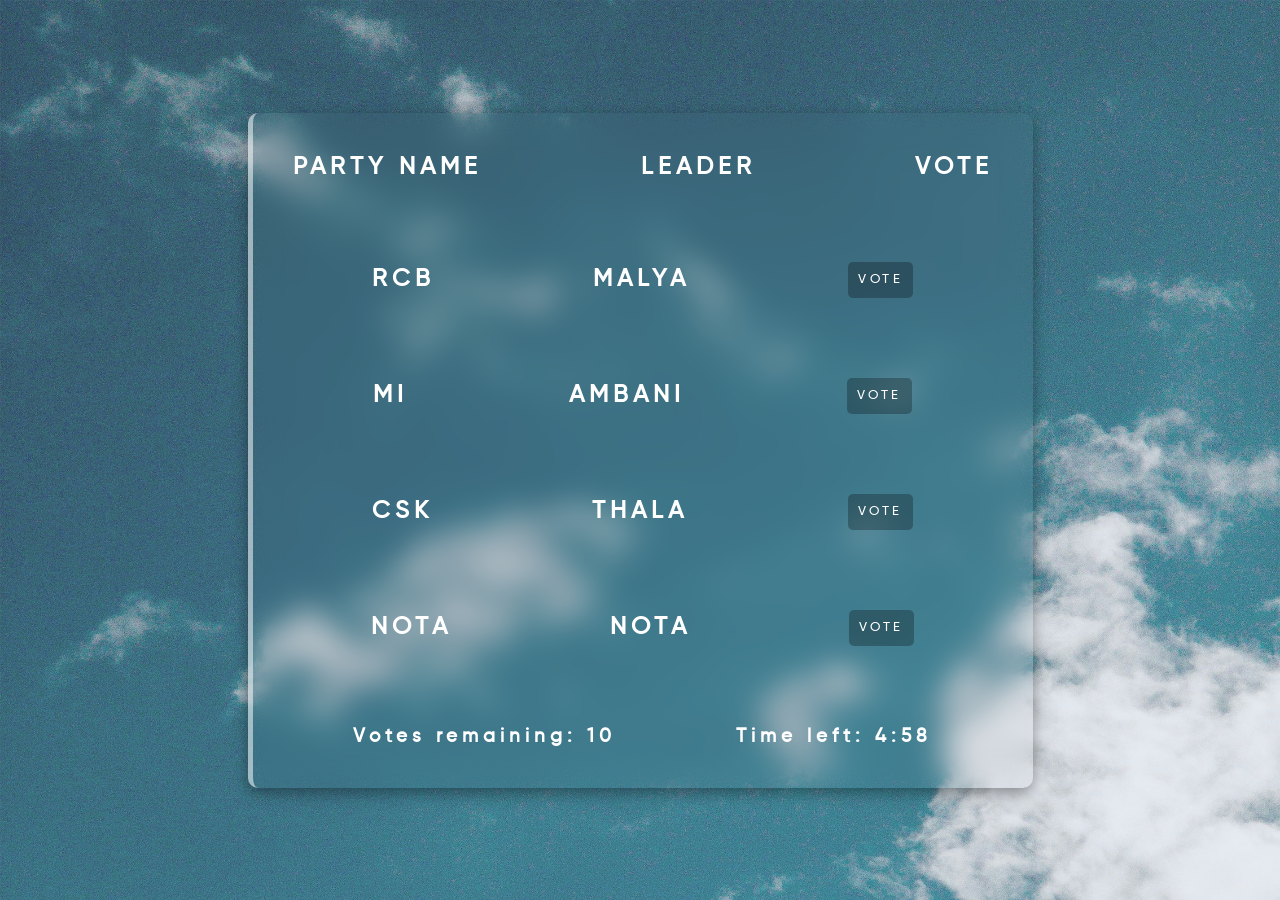
<file: index.html>
<!DOCTYPE html>
<html lang="en">
<head>
    <meta charset="UTF-8">
    <meta name="viewport" content="width=device-width, initial-scale=1.0">
    <title>Voting System</title>
    <link rel="stylesheet" href="./style.css">
</head>
<body>
<div id="evm">
    <div id="candidate00" class="candidates">
        <h2>PARTY NAME</h2>
        <h2>LEADER</h2>
        <h2>VOTE</h2>
    </div>
    <div id="candidate01" class="candidates">
        <h2>RCB</h2>
        <h2>MALYA</h2>
        <button id="vote1">VOTE</button>
    </div>
    <div id="candidate02" class="candidates">
        <h2>MI</h2>
        <h2>AMBANI</h2>
        <button id="vote2">VOTE</button>
    </div>
    <div id="candidate03" class="candidates">
        <h2>CSK</h2>
        <h2>THALA</h2>
        <button id="vote3">VOTE</button>
    </div>
    <div id="candidate04" class="candidates">
        <h2>NOTA</h2>
        <h2>NOTA</h2>
        <button id="vote4">VOTE</button>
    </div>
    <div id="status" class="candidates">
        <h3>Votes remaining: <span id="votesLeft">10</span></h3>
        <h3>Time left: <span id="timeLeft">5:00</span></h3>
    </div>
</div>

<script src="./voting.js"></script>
</body>
</html>
</file>
<file: style.css>
*{
    margin: 0;
    padding: 0;
    box-sizing: border-box;
    font-family: 'GilroyMedium';
}

@font-face {
    font-family: 'GilroyMedium';
    src: url('./assets/Gilroy-Medium.ttf');
}

html,body{
    height: 100%;
    width: 100%;
}

body{
    color: white;
    display: flex;
    justify-content: center;
    align-items: center;
    background-image: url('./assets/C.jpg');
    background-position:top;
    background-size: cover;
}

#evm{
    display: flex;
    flex-direction: column;
    border-radius: 10px;
    background: transparent;
    backdrop-filter: blur(15px);
    box-shadow: 0px 5px 15px rgba(0, 0, 0, 0.385);
    border-left: 5px solid rgba(255, 255, 255, 0.526);
}

.candidates{
    /* border: 1px solid black; */
    width: 700px;
    display: flex;
    margin: 40px;
    justify-content: space-around;
    align-items: center;
    letter-spacing: 5px;
}

#candidate00{
    display: flex;
    justify-content: space-between;
}

.candidates button{
    letter-spacing: 3.5px;
    padding: 10px;
    outline: none;
    border: none;
    background-color: rgba(0, 0, 0, 0.268);
    color: white;
    border-radius: 5px;
    cursor: pointer;
}

.candidates button:hover{
    background-color: rgba(0, 0, 0, 0.686);
    color: white;
}
</file>
